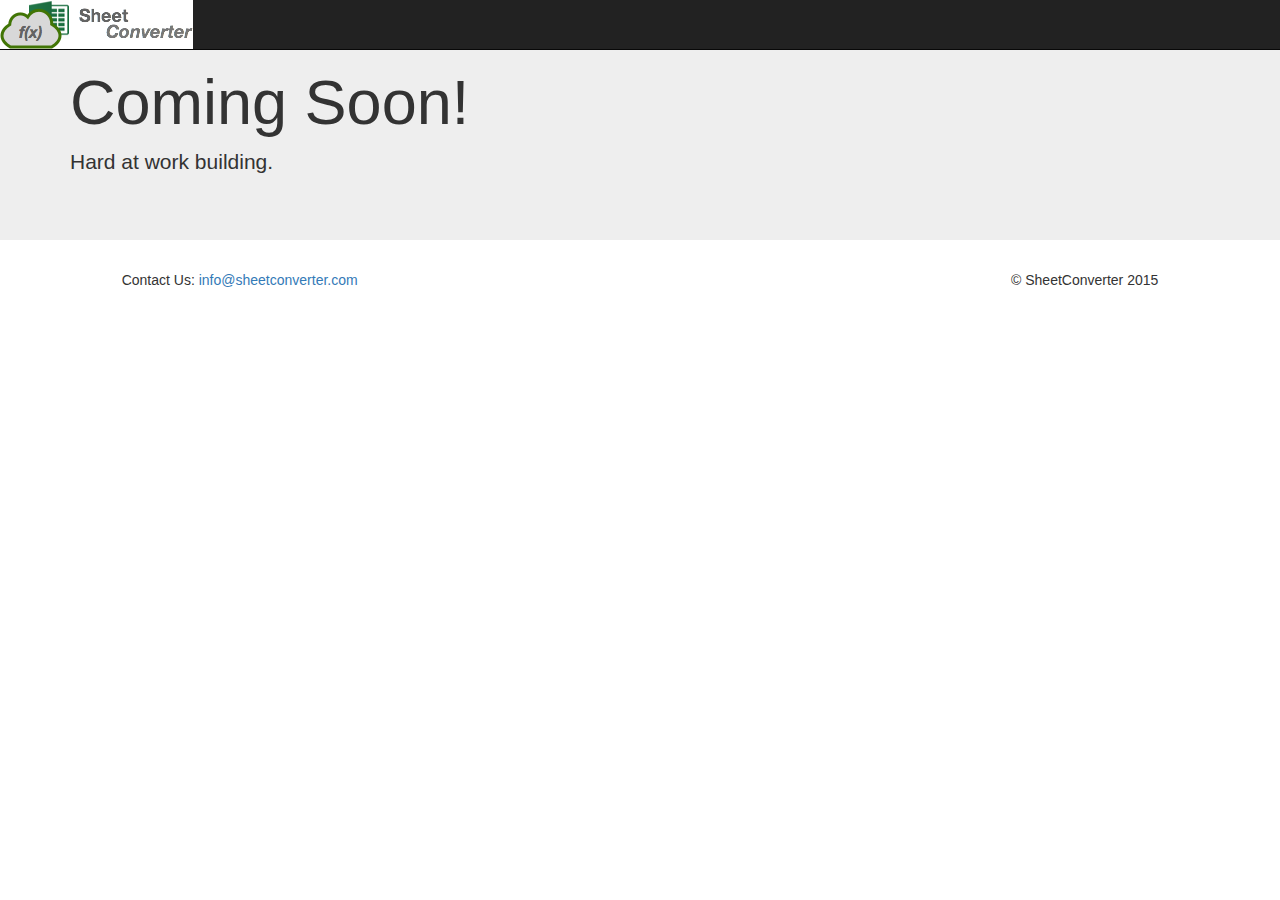
<file: index.html>
<!DOCTYPE html>
<html lang="en">
  <head>
    <meta charset="utf-8">
    <meta http-equiv="X-UA-Compatible" content="IE=edge">
    <meta name="viewport" content="width=device-width, initial-scale=1">
    <!-- The above 3 meta tags *must* come first in the head; any other head content must come *after* these tags -->
    <meta name="description" content="Reuse spreadsheet calculations by converting them into web services">
    <meta name="keywords" content="excel, spreadsheet, reuse, convert, automate, sheet">
    <meta name="author" content="">
    <link rel="icon" href="../../favicon.ico"><!-- TODO-->

    <title>SheetConverter</title>
    <!-- Bootstrap core CSS -->
    <link href="css/bootstrap.min.css" rel="stylesheet">
    <!-- Custom styles for this template -->
    <!-- <link href="jumbotron.css" rel="stylesheet"> -->
    <!-- Custom css rules -->
    <link href="css/custom.css" rel="stylesheet">
  
    <script>
      (function(i,s,o,g,r,a,m){i['GoogleAnalyticsObject']=r;i[r]=i[r]||function(){
      (i[r].q=i[r].q||[]).push(arguments)},i[r].l=1*new Date();a=s.createElement(o),
      m=s.getElementsByTagName(o)[0];a.async=1;a.src=g;m.parentNode.insertBefore(a,m)
      })(window,document,'script','//www.google-analytics.com/analytics.js','ga');
      ga('create', 'UA-61934178-1', 'auto');
      ga('send', 'pageview');
    </script>
  </head>

  <body>

  	<nav class="navbar navbar-inverse navbar-fixed-top">
  	  <div class="container-fluid container-fluid-adj">
  	  	<img src="img\Logo.png" srcset="img\Logo.png 1x, img\Logo@2x.png 2x" alt="SheetConverter Logo" class="img-responsive logo">
  	    <!-- Brand and toggle get grouped for better mobile display -->
  	
  	</nav> 


    <!-- Main jumbotron for a primary marketing message or call to action -->
    <div class="jumbotron">
      <div class="container">
        <h1>Coming Soon!</h1>
        <p>Hard at work building.</p>
      </div>
    </div>

    


  	<footer>
    <div class="container-fluid">
      <div class="row">
        <div class="col-sm-1"></div>
        <div class="col-sm-5">
          <p>
            Contact Us:
            <a href="mailto:info@sheetconverter.com?Subject=Website%20Enquiry" id="contact">info@sheetconverter.com</a>      
          </p>
        </div>
        <div class="col-sm-5">
          <p id="copyright">&copy; SheetConverter 2015</p>
        </div>
        <div class="col-sm-1">
          
        </div>
      </div>
    </div>
    
  	</footer>
    



    <!-- Bootstrap core JavaScript
    ================================================== -->
    <!-- Placed at the end of the document so the pages load faster -->
    <script src="https://ajax.googleapis.com/ajax/libs/jquery/1.11.2/jquery.min.js"></script>
    <script src="js/bootstrap.min.js"></script>


	
 


  </body>
</html>
</file>
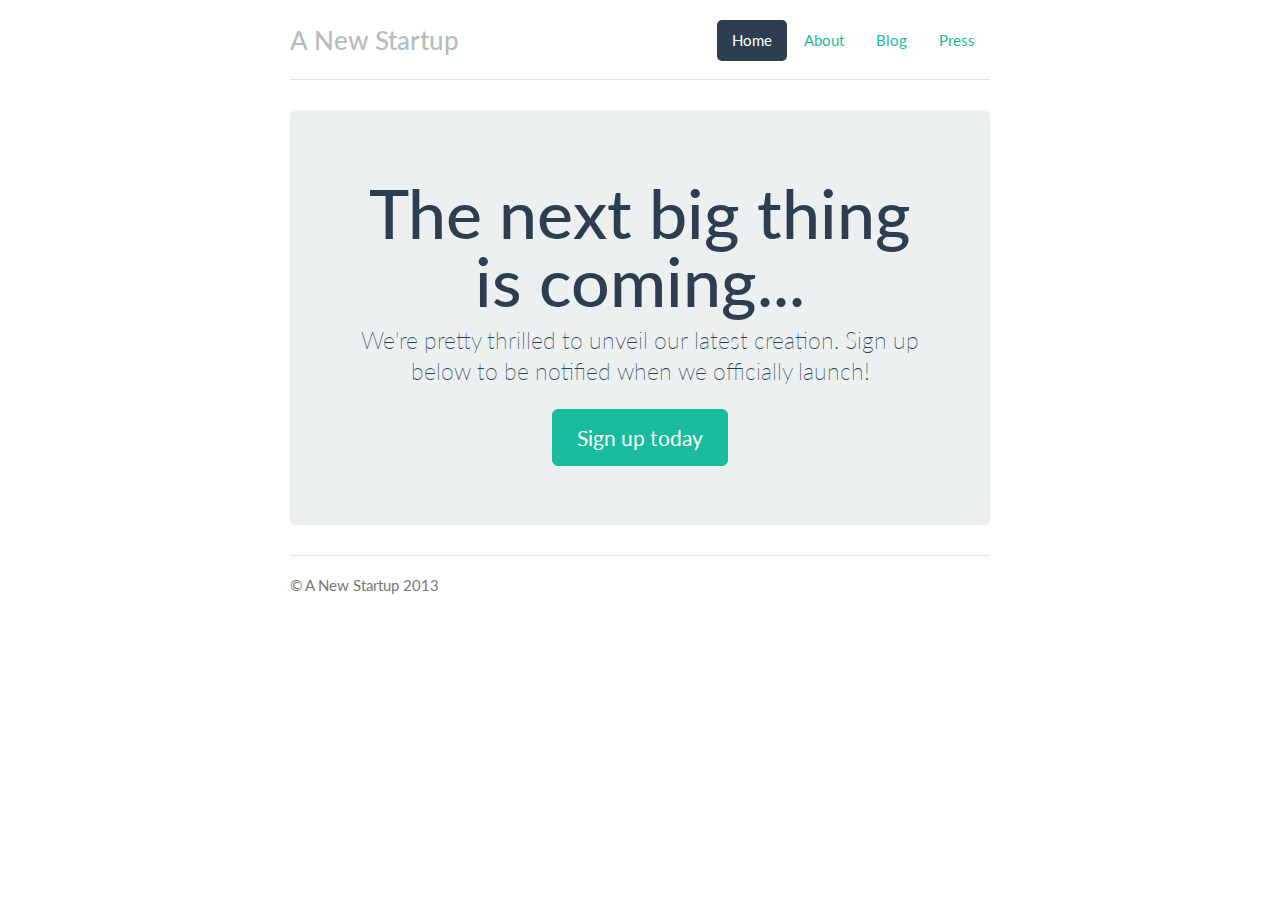
<file: public/templates/index.html>
<!DOCTYPE html>
<html lang="en">
  <head>
    <meta charset="utf-8">
    <meta name="viewport" content="width=device-width, initial-scale=1.0">
    <meta name="description" content="">
    <meta name="author" content="">

    <title>A New Startup: Sign Up Today!</title>

    <!-- Bootstrap core CSS -->
    <link href="../static/bootstrap/css/theme/flatly/bootstrap.css" rel="stylesheet">
    
    <!-- Custom styles for this template -->
    <link href="../static/bootstrap/css/jumbotron-narrow.css" rel="stylesheet">

  </head>

  <body>

    <div class="container">
      <div class="header">
        <ul class="nav nav-pills pull-right">
          <li class="active"><a href="#">Home</a></li>
          <li><a href="#">About</a></li>
          <li><a href="#">Blog</a></li>
          <li><a href="#">Press</a></li>
        </ul>
        <h3 class="text-muted">A New Startup</h3>
      </div>
    	
      <div id="signupSuccess" class="alert alert-success" style="display:none">
        <p id="signupSuccessText">Thanks for signing up! You'll be among the first to know when we launch.</p>
      </div>
      <div id="signupDuplicate" class="alert alert-success" style="display:none">
        <p id="signupDuplicateText">Fear not, you're already on the list! You'll be among the first to know when we launch.</p>
      </div>
      <div id="signupError" class="alert alert-info" style="display:none">
        <p id="signupErrorText">Well this is embarrassing. It looks like we're having trouble getting you on the list.</p>
      </div>
      <div class="jumbotron">
        <h1>The next big thing is coming...</h1>
        <p class="lead">We're pretty thrilled to unveil our latest creation. Sign up below to be notified when we officially launch!</p>
        <p><a class="btn btn-lg btn-success"  data-toggle="modal" href="#signupModal">Sign up today</a></p>
      </div>


      <div class="footer">
        <p>&copy; A New Startup 2013</p>
      </div>
      
      <!-- Modal -->
       <div class="modal fade" id="signupModal" tabindex="-1" role="dialog" aria-labelledby="signupModal" aria-hidden="true">
         <div class="modal-dialog">
           <div class="modal-content">
             <div class="modal-header">
               <button type="button" class="close" data-dismiss="modal" aria-hidden="true">&times;</button>
               <h4 class="modal-title">Provide a few details and we'll be in touch...</h4>
             </div>
             <div class="modal-body">
               <form id="signupForm" role="form">
                 <input type="hidden" id="theme" name="theme" value="flatly"/>
                 <div class="form-group">
                   <label for="name">Name</label>
                   <input type="text" class="form-control" id="name" name="name" placeholder="Your name">
                 </div>
                 <div class="form-group">
                   <label for="email">Email address</label>
                   <input type="email" class="form-control" id="email" name="email" placeholder="Your email address">
                 </div>
                 <div class="form-group">
                   <label for="previewAccess">Interested in Preview Access?</label>
                   <select class="form-control" name="previewAccess">
                     <option>Yes</option>
                     <option>No</option>
                   </select>
                 </div>
             </div>
             <div class="modal-footer">
               <button id="signup" type="button" class="btn btn-primary">Sign Up!</button>
             </div>
           </div><!-- /.modal-content -->
         </div><!-- /.modal-dialog -->
       </div><!-- /.modal -->

    </div> <!-- /container -->

    <script src="../static/jquery/jquery.js"></script>
    <script src="../static/bootstrap/js/bootstrap.min.js"></script>
    <script type="text/javascript">
    $(document).ready(function() {
      $("#signup").click(function() {
        $.post( "/signup", $("#signupForm").serialize(),
                function(data) {
                  $("#signupSuccess").show();
                }
              )
              .error(function(xhr) {
                switch(xhr.status) {
                  case 409:
                    $("#signupDuplicate").show();
                    break;
                  default:
                    $("#signupError").show();
                }
              })
              .always(function() {
                $("#signupModal").modal('hide');
              });
      })
    })
    </script>
  </body>
</html>
</file>
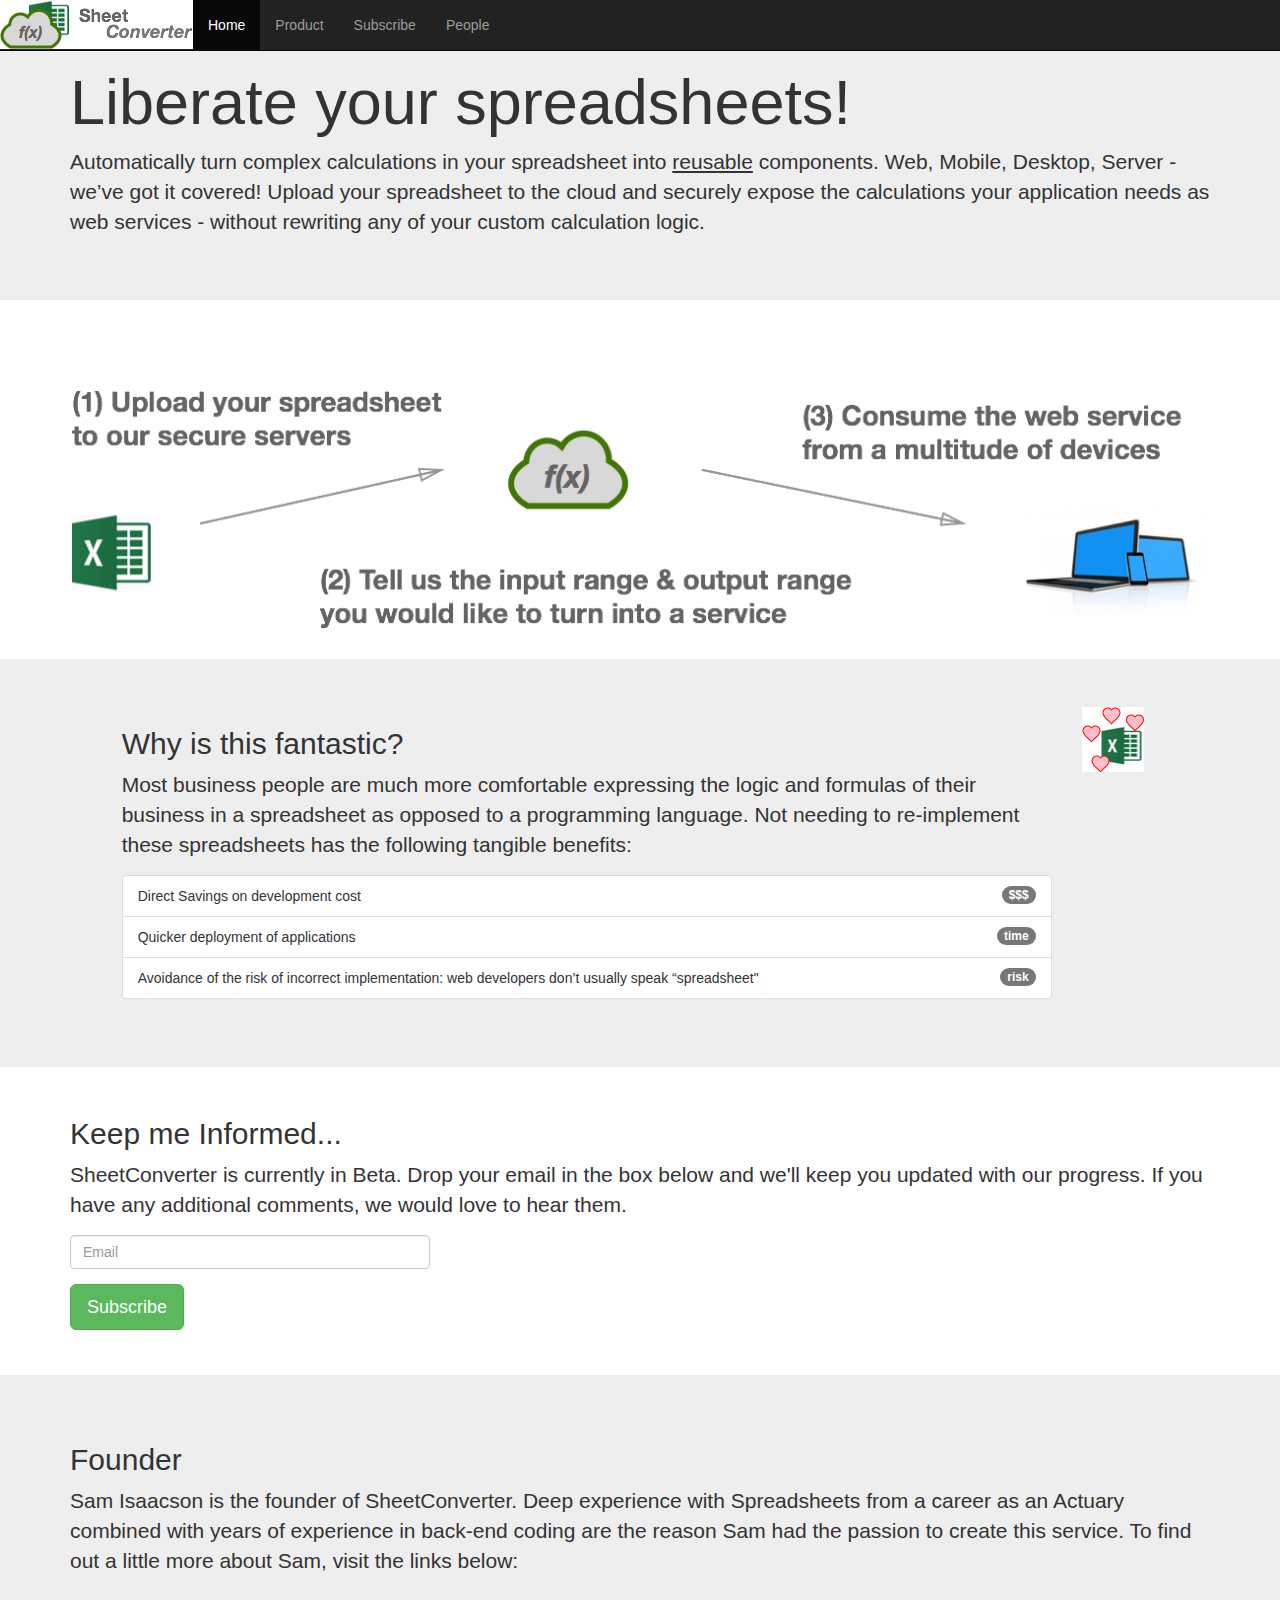
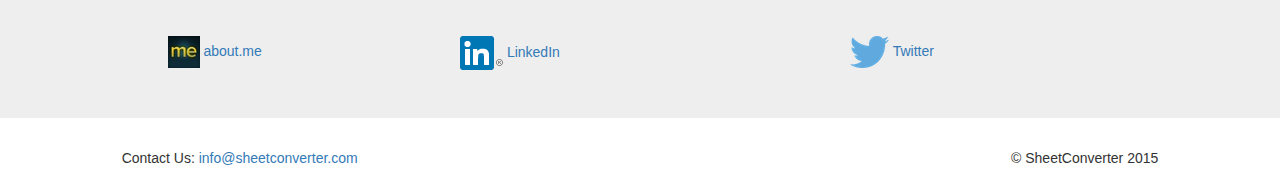
<file: index original.html>
<!DOCTYPE html>
<html lang="en">
  <head>
    <meta charset="utf-8">
    <meta http-equiv="X-UA-Compatible" content="IE=edge">
    <meta name="viewport" content="width=device-width, initial-scale=1">
    <!-- The above 3 meta tags *must* come first in the head; any other head content must come *after* these tags -->
    <meta name="description" content="Reuse spreadsheet calculations by converting them into web services">
    <meta name="keywords" content="excel, spreadsheet, reuse, convert, automate, sheet">
    <meta name="author" content="Sam Isaacson">
    <link rel="icon" href="../../favicon.ico"><!-- TODO-->

    <title>SheetConverter</title>
    <!-- Bootstrap core CSS -->
    <link href="css/bootstrap.min.css" rel="stylesheet">
    <!-- Custom styles for this template -->
    <!-- <link href="jumbotron.css" rel="stylesheet"> -->
    <!-- Custom css rules -->
    <link href="css/custom.css" rel="stylesheet">
  
    <script>
      (function(i,s,o,g,r,a,m){i['GoogleAnalyticsObject']=r;i[r]=i[r]||function(){
      (i[r].q=i[r].q||[]).push(arguments)},i[r].l=1*new Date();a=s.createElement(o),
      m=s.getElementsByTagName(o)[0];a.async=1;a.src=g;m.parentNode.insertBefore(a,m)
      })(window,document,'script','//www.google-analytics.com/analytics.js','ga');
      ga('create', 'UA-61934178-1', 'auto');
      ga('send', 'pageview');
    </script>
  </head>

  <body>

  	<nav class="navbar navbar-inverse navbar-fixed-top">
  	  <div class="container-fluid container-fluid-adj">
  	  	<img src="img\Logo.png" srcset="img\Logo.png 1x, img\Logo@2x.png 2x" alt="SheetConverter Logo" class="img-responsive logo">
  	    <!-- Brand and toggle get grouped for better mobile display -->
  	    <div class="navbar-header">
  	      <button type="button" class="navbar-toggle collapsed" data-toggle="collapse" data-target="#bs-example-navbar-collapse-1">
  	        <span class="sr-only">Toggle navigation</span>
  	        <span class="icon-bar"></span>
  	        <span class="icon-bar"></span>
            <span class="icon-bar"></span>
      	    <span class="icon-bar"></span>
  	      </button>
  	    </div> <!--navbar-header-->

  	    <!-- Collect the nav links, forms, and other content for toggling -->
  	    <div class="collapse navbar-collapse" id="bs-example-navbar-collapse-1">
  	      <ul class="nav navbar-nav">
  	        <li class="active"><a href="#">Home<span class="sr-only">(current)</span></a></li>
  	        <li><a href="#product">Product</a></li>
            <li><a href="#subscribe">Subscribe</a></li>
            <li><a href="#people">People</a></li>	        
  	      </ul>
  	    </div><!-- /.navbar-collapse -->
  	  </div><!-- /.container-fluid -->
  	</nav> 


    <!-- Main jumbotron for a primary marketing message or call to action -->
    <div class="jumbotron">
      <div class="container">
        <h1>Liberate your spreadsheets!</h1>
        <p>Automatically turn complex calculations in your spreadsheet into <u>reusable</u> components. Web, Mobile, Desktop, Server - we’ve got it covered! Upload your spreadsheet to the cloud and securely expose the calculations your application needs as web services - without rewriting any of your custom calculation logic.</p>
      </div>
    </div>

    <div class="container" id="product">
      <div class="row">
        <div class="col-sm-12">
        	<!-- allow for portion that will disappear behind navbar -->
          <p> <br> </p>
          <p> <br> </p>
        	<img src="img\Process@2x.png" class="img-responsive">
        	<p> <br> </p>
        </div>
      </div>
    </div>

    <div class="jumbotron">
      <div class="container-fluid">
        
        <div class="row">
          <div class="col-sm-1">
          </div>
          <div class="col-sm-9">  
  	      	<h2>Why is this fantastic?</h2>
  	      	<p>
  		      	Most business people are much more comfortable expressing the logic and formulas of their business in a spreadsheet as opposed to a programming language. Not needing to re-implement these spreadsheets has the following tangible benefits:
  	      	</p>
        		<ol class="list-group">
  			  <li class="list-group-item"><span class="badge">$$$</span>Direct Savings on development cost</li>
  			  <li class="list-group-item"><span class="badge">time</span>Quicker deployment of applications</li>
  			  <li class="list-group-item"><span class="badge">risk</span>Avoidance of the risk of incorrect implementation: web developers don’t usually speak “spreadsheet"</li>
  			</ol>
          </div>
          <div class="col-sm-2">
            <img src="img\Love.png" class="img-responsive love">
          </div>
        </div>
      </div>

    </div>


    
    <div class="container" id="subscribe">
      <!-- Example row of columns -->
      
      <h2>Keep me Informed...</h2>
      <p class="para">SheetConverter is currently in Beta. Drop your email in the box below and we'll keep you updated with our progress. If you have any additional comments, we would love to hear them.</p>

      <form method="get" id="SubscribeForm">
      	
        <div class="form-group">
          <div class="row">
            <div class="col-sm-4">
              <input type="email" required="required" placeholder="Email" class="form-control" id="inputEmail">    
            </div>
          </div>
        </div> <!-- form-group -->
        
        <div class="form-group">
          <div class="row">
            <div class="col-sm-4">
              <button type="submit" class="btn btn-success btn-lg" id="SubscribeButton">Subscribe</button>     
            </div>
          </div>
        </div> <!-- form-group -->
        
      </form>

      <p><br></p>

    </div> <!-- /container -->


    <div class="jumbotron" id="people">
      <div class="container">

        <h2>Founder</h2>
        <p>Sam Isaacson is the founder of SheetConverter. Deep experience with Spreadsheets from a career as an Actuary combined with years of experience in back-end coding are the reason Sam had the passion to create this service. To find out a little more about Sam, visit the links below:
        </p>

        <p><br></p>

        <div class="row">
          <div class="col-sm-1"></div>
          <div class="col-sm-3">
            <img src="logos\AboutMe.jpg">
            <a href="http://about.me/sam.isaacson">about.me</a>
          </div>
          <div class="col-sm-4">
            <img src="logos\LinkedIn.png">
            <a href="http://www.linkedin.com/profile/view?id=319095445&trk=nav_responsive_tab_profile">LinkedIn</a>
          </div>
          <div class="col-sm-3">
            <img src="logos\Twitter.png">
            <a href="https://twitter.com/cognociente">Twitter</a>
          </div>
          <div class="col-sm-1"></div>
        </div>



      </div> <!-- /container -->
    </div> <!-- /jumbotron -->



  	<footer>
    <div class="container-fluid">
      <div class="row">
        <div class="col-sm-1"></div>
        <div class="col-sm-5">
          <p>
            Contact Us:
            <a href="mailto:info@sheetconverter.com?Subject=Website%20Enquiry" id="contact">info@sheetconverter.com</a>      
          </p>
        </div>
        <div class="col-sm-5">
          <p id="copyright">&copy; SheetConverter 2015</p>
        </div>
        <div class="col-sm-1">
          
        </div>
      </div>
    </div>
    
  	</footer>
    



    <!-- Bootstrap core JavaScript
    ================================================== -->
    <!-- Placed at the end of the document so the pages load faster -->
    <script src="https://ajax.googleapis.com/ajax/libs/jquery/1.11.2/jquery.min.js"></script>
    <script src="js/bootstrap.min.js"></script>


	
    <script src="https://cdn.firebase.com/js/client/2.2.3/firebase.js"></script>
    <script type="text/javascript">
      
    $(document).ready(function(){
      
      var txtEmail = $("#inputEmail"); //document.getElementById("inputEmail")
      
      var firebaseRef = new Firebase("https://vivid-inferno-8231.firebaseio.com/signup");
      // var currentFirebaseRef = myRootFirebaseRef.child('signup');

      $("#SubscribeButton").click(function(){
      	
        var d1 = new Date()

        // no validation of email: `validity` property did not seem to be implemented yet...
	  		firebaseRef.push({
  	        email: txtEmail.val(),
  	        date: d1.toDateString(),
            time: d1.toTimeString()
        	});  	
      })
      // use an online json to csv tool to convert for analysis
      
      $(window).on('beforeunload', function() {
        ga('send', 'event', '/Bounce', '/Bounce', '/Bounce', '/Bounce');
      })

    });

    



    </script>


 


  </body>
</html>
</file>
<file: css/custom.css>
.navbar{
	margin-bottom: 0;
	border-radius: 0;
	padding-left: 0;
}


.container-fluid-adj{
	/*ensure logo starts at left edge*/
	padding-left: 0; 
}

.navbar-brand-adj{
	margin-left: 40;
	margin-right: 15;
}

.logo{
	float:left;
	background-color: #FFFFFF;
	border-width: 5;
	border-color: #FFFFFF;
/*	width: 193;
	height: 49;
*/
}

.love{
	float: left;
	background-color: #FFFFFF;	
	margin-right: 15;
	margin-left: 15;
	margin-top: 15;
	margin-bottom: 15;
}

.para{
	margin-bottom: 15px;
  	font-size: 21px;
  	font-weight: 200;
}

#inputEmail{

	max-width: 200;
}

#copyright{
	float: right;
	margin-right: 15;
	margin-left: 15;
	padding-right: 15;
	padding-left: 15;

}
</file>
<file: public/static/bootstrap/css/jumbotron-narrow.css>
/* Space out content a bit */
body {
  padding-top: 20px;
  padding-bottom: 20px;
}

/* Everything but the jumbotron gets side spacing for mobile first views */
.header,
.marketing,
.footer {
  padding-left: 15px;
  padding-right: 15px;
}

/* Custom page header */
.header {
  border-bottom: 1px solid #e5e5e5;
}
/* Make the masthead heading the same height as the navigation */
.header h3 {
  margin-top: 0;
  margin-bottom: 0;
  line-height: 40px;
  padding-bottom: 19px;
}

/* Custom page footer */
.footer {
  padding-top: 19px;
  color: #777;
  border-top: 1px solid #e5e5e5;
}

/* Customize container */
@media (min-width: 768px) {
  .container {
    max-width: 730px;
  }
}
.container-narrow > hr {
  margin: 30px 0;
}

/* Main marketing message and sign up button */
.jumbotron {
  text-align: center;
  border-bottom: 1px solid #e5e5e5;
}
.jumbotron .btn {
  font-size: 21px;
  padding: 14px 24px;
}

/* Supporting marketing content */
.marketing {
  margin: 40px 0;
}
.marketing p + h4 {
  margin-top: 28px;
}

/* Responsive: Portrait tablets and up */
@media screen and (min-width: 768px) {
  /* Remove the padding we set earlier */
  .header,
  .marketing,
  .footer {
    padding-left: 0;
    padding-right: 0;
  }
  /* Space out the masthead */
  .header {
    margin-bottom: 30px;
  }
  /* Remove the bottom border on the jumbotron for visual effect */
  .jumbotron {
    border-bottom: 0;
  }
}
</file>
